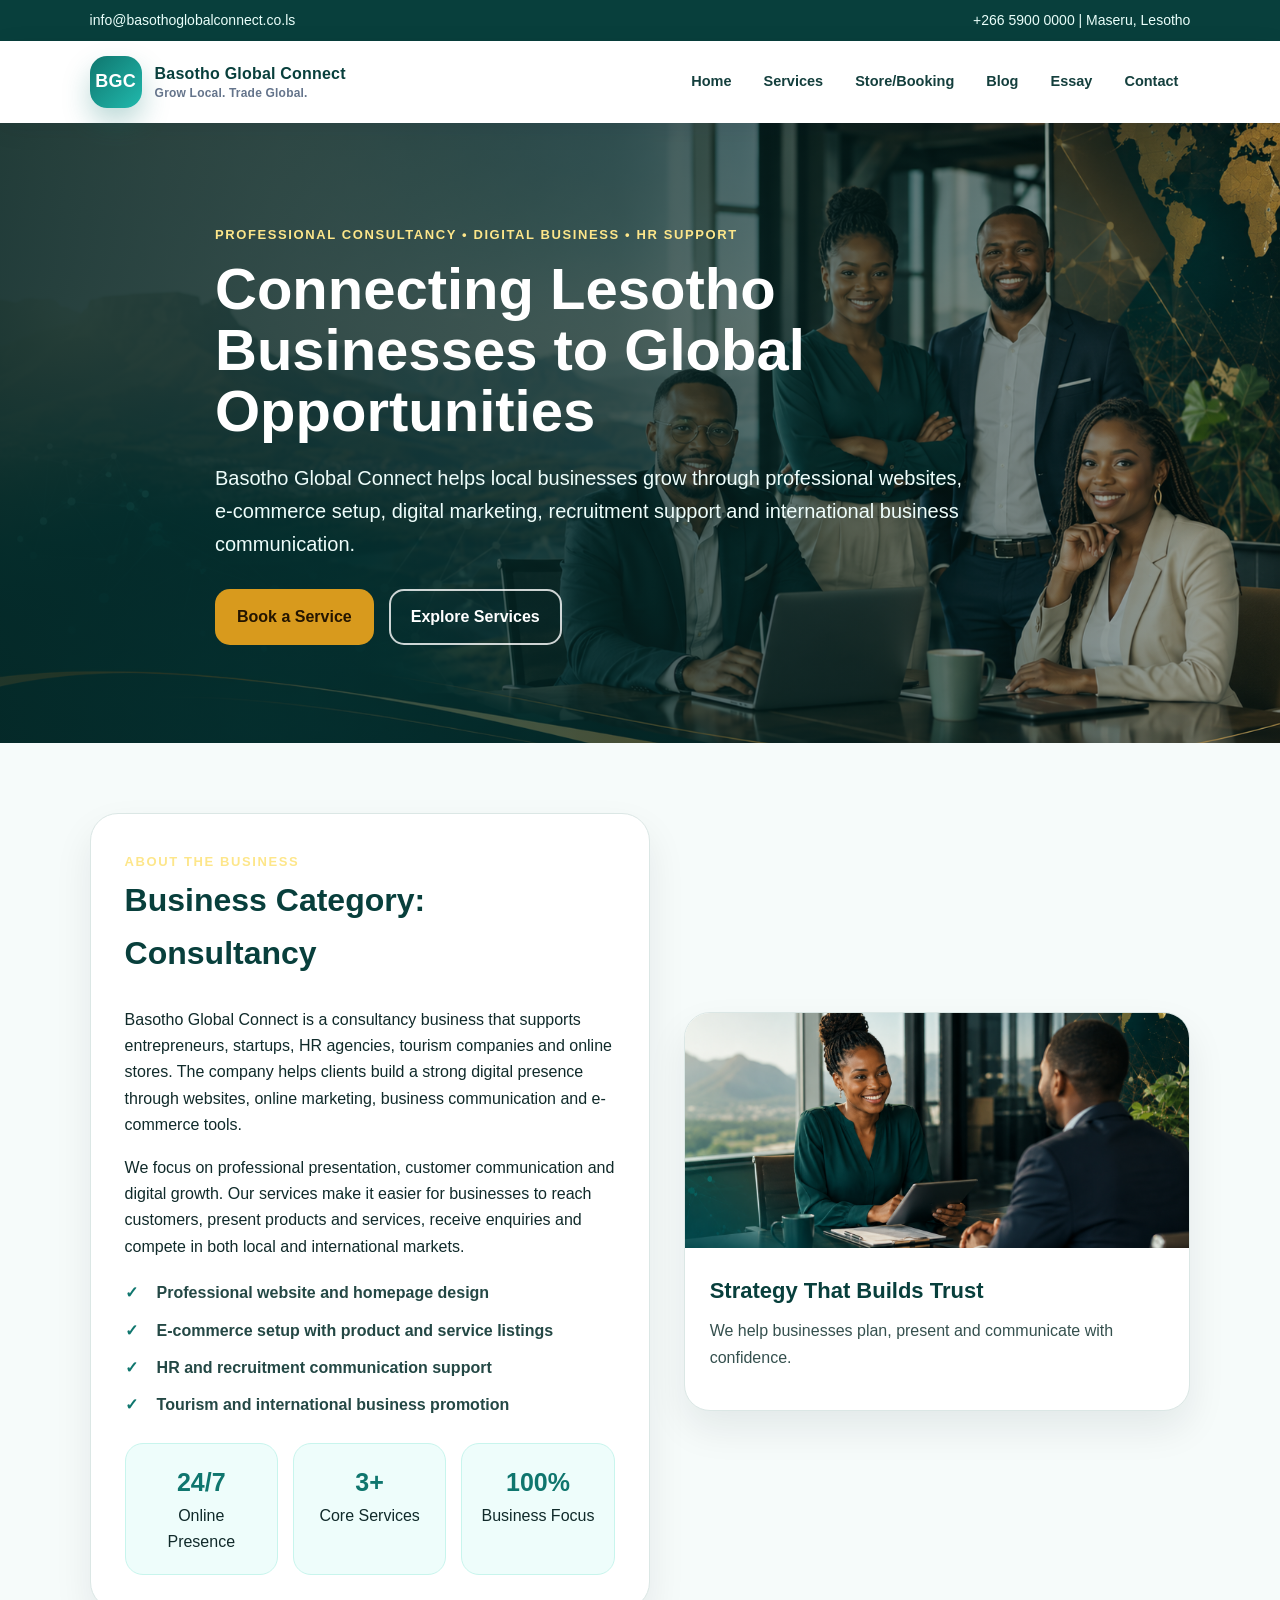
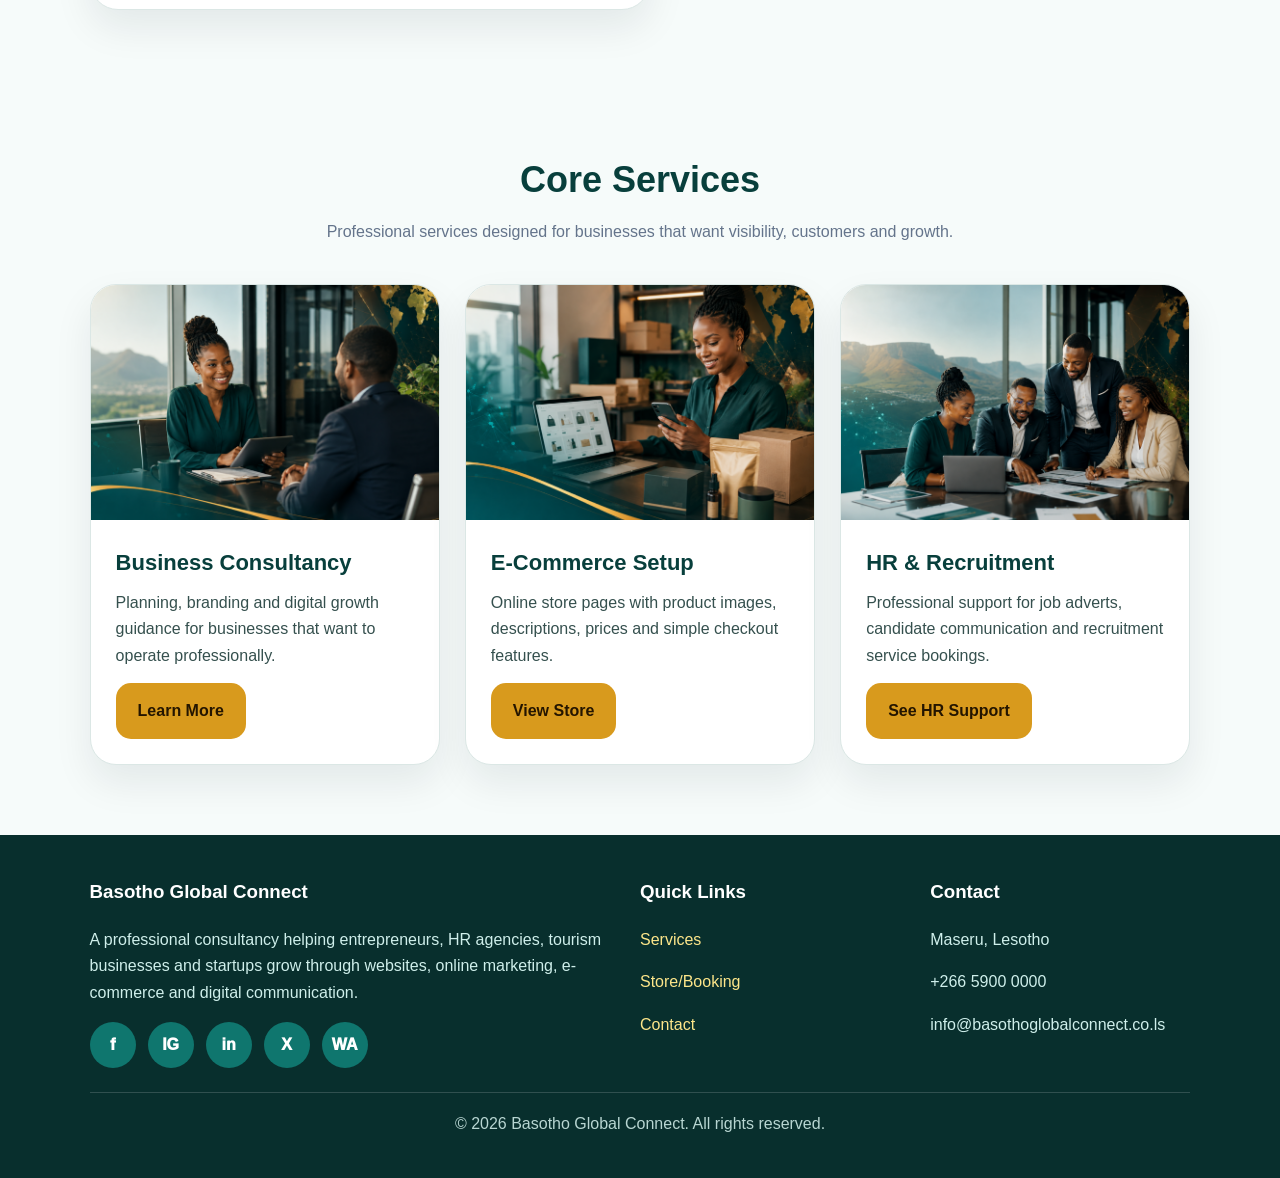
<file: index.html>
<!DOCTYPE html><html lang="en"><head><meta charset="UTF-8"><meta name="viewport" content="width=device-width, initial-scale=1.0"><title>Basotho Global Connect</title><link rel="stylesheet" href="css/style.css"></head><body><div class="topbar"><span>info@basothoglobalconnect.co.ls</span><span>+266 5900 0000 | Maseru, Lesotho</span></div><header class="header"><div class="nav"><a href="index.html" class="brand"><span class="brand-mark">BGC</span><span>Basotho Global Connect<small>Grow Local. Trade Global.</small></span></a><nav><ul class="menu"><li><a href="index.html">Home</a></li><li><a href="services.html">Services</a></li><li><a href="store.html">Store/Booking</a></li><li><a href="blog.html">Blog</a></li><li><a href="essay.html">Essay</a></li><li><a href="contact.html">Contact</a></li></ul></nav></div></header><section class="hero"><div class="hero-inner"><span class="eyebrow">Professional Consultancy • Digital Business • HR Support</span><h1>Connecting Lesotho Businesses to Global Opportunities</h1><p>Basotho Global Connect helps local businesses grow through professional websites, e-commerce setup, digital marketing, recruitment support and international business communication.</p><div class="actions"><a class="btn btn-primary" href="store.html">Book a Service</a><a class="btn btn-outline" href="services.html">Explore Services</a></div></div></section><section class="section"><div class="grid-2"><div class="panel"><span class="eyebrow">About the Business</span><h2>Business Category: Consultancy</h2><p>Basotho Global Connect is a consultancy business that supports entrepreneurs, startups, HR agencies, tourism companies and online stores. The company helps clients build a strong digital presence through websites, online marketing, business communication and e-commerce tools.</p><p>We focus on professional presentation, customer communication and digital growth. Our services make it easier for businesses to reach customers, present products and services, receive enquiries and compete in both local and international markets.</p><ul class="tick-list"><li>Professional website and homepage design</li><li>E-commerce setup with product and service listings</li><li>HR and recruitment communication support</li><li>Tourism and international business promotion</li></ul><div class="stats"><div class="stat"><strong>24/7</strong><span>Online Presence</span></div><div class="stat"><strong>3+</strong><span>Core Services</span></div><div class="stat"><strong>100%</strong><span>Business Focus</span></div></div></div><div class="card"><img class="card-img" src="images/services-consultancy.png" alt="Professional business consultancy meeting"><div class="card-body"><h3>Strategy That Builds Trust</h3><p>We help businesses plan, present and communicate with confidence.</p></div></div></div></section><section class="section"><div class="section-head"><h2>Core Services</h2><p>Professional services designed for businesses that want visibility, customers and growth.</p></div><div class="grid-3"><div class="card"><img class="card-img" src="images/services-consultancy.png" alt="Business consultancy service"><div class="card-body"><h3>Business Consultancy</h3><p>Planning, branding and digital growth guidance for businesses that want to operate professionally.</p><a class="btn btn-primary" href="services.html">Learn More</a></div></div><div class="card"><img class="card-img" src="images/ecommerce-store.png" alt="E-commerce and online store setup"><div class="card-body"><h3>E-Commerce Setup</h3><p>Online store pages with product images, descriptions, prices and simple checkout features.</p><a class="btn btn-primary" href="store.html">View Store</a></div></div><div class="card"><img class="card-img" src="images/hr-recruitment.png" alt="HR recruitment support meeting"><div class="card-body"><h3>HR & Recruitment</h3><p>Professional support for job adverts, candidate communication and recruitment service bookings.</p><a class="btn btn-primary" href="services.html">See HR Support</a></div></div></div></section><footer><div class="footer-grid"><div><h3>Basotho Global Connect</h3><p>A professional consultancy helping entrepreneurs, HR agencies, tourism businesses and startups grow through websites, online marketing, e-commerce and digital communication.</p><div class="socials"><a href="https://www.facebook.com/" target="_blank" title="Facebook">f</a><a href="https://www.instagram.com/" target="_blank" title="Instagram">IG</a><a href="https://www.linkedin.com/" target="_blank" title="LinkedIn">in</a><a href="https://twitter.com/" target="_blank" title="X/Twitter">X</a><a href="https://wa.me/26659000000" target="_blank" title="WhatsApp">WA</a></div></div><div><h3>Quick Links</h3><p><a href="services.html">Services</a></p><p><a href="store.html">Store/Booking</a></p><p><a href="contact.html">Contact</a></p></div><div><h3>Contact</h3><p>Maseru, Lesotho</p><p>+266 5900 0000</p><p>info@basothoglobalconnect.co.ls</p></div></div><p class="copyright">© 2026 Basotho Global Connect. All rights reserved.</p></footer><script src="js/script.js"></script></body></html>
</file>
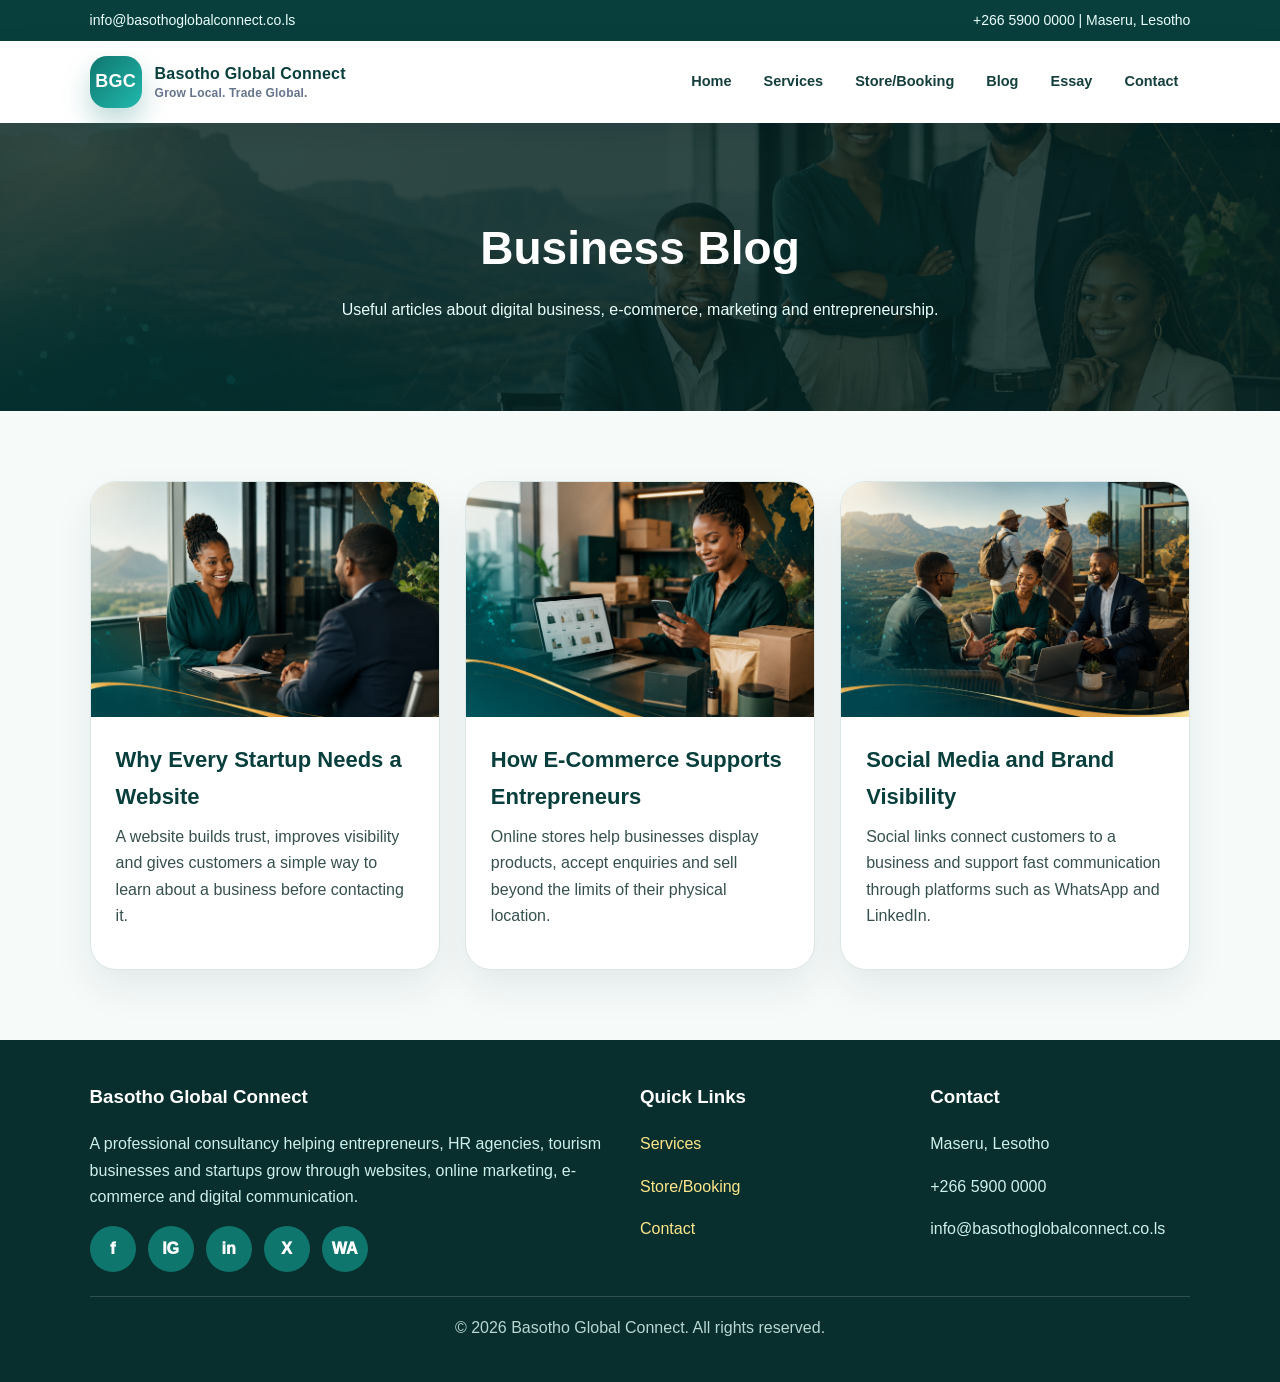
<file: blog.html>
<!DOCTYPE html><html lang="en"><head><meta charset="UTF-8"><meta name="viewport" content="width=device-width, initial-scale=1.0"><title>Basotho Global Connect</title><link rel="stylesheet" href="css/style.css"></head><body><div class="topbar"><span>info@basothoglobalconnect.co.ls</span><span>+266 5900 0000 | Maseru, Lesotho</span></div><header class="header"><div class="nav"><a href="index.html" class="brand"><span class="brand-mark">BGC</span><span>Basotho Global Connect<small>Grow Local. Trade Global.</small></span></a><nav><ul class="menu"><li><a href="index.html">Home</a></li><li><a href="services.html">Services</a></li><li><a href="store.html">Store/Booking</a></li><li><a href="blog.html">Blog</a></li><li><a href="essay.html">Essay</a></li><li><a href="contact.html">Contact</a></li></ul></nav></div></header><section class="page-hero"><h1>Business Blog</h1><p>Useful articles about digital business, e-commerce, marketing and entrepreneurship.</p></section><section class="section"><div class="grid-3"><div class="card"><img class="card-img" src="images/services-consultancy.png" alt="Business planning article"><div class="card-body"><h3>Why Every Startup Needs a Website</h3><p>A website builds trust, improves visibility and gives customers a simple way to learn about a business before contacting it.</p></div></div><div class="card"><img class="card-img" src="images/ecommerce-store.png" alt="E-commerce article"><div class="card-body"><h3>How E-Commerce Supports Entrepreneurs</h3><p>Online stores help businesses display products, accept enquiries and sell beyond the limits of their physical location.</p></div></div><div class="card"><img class="card-img" src="images/tourism-business.png" alt="Social media and business article"><div class="card-body"><h3>Social Media and Brand Visibility</h3><p>Social links connect customers to a business and support fast communication through platforms such as WhatsApp and LinkedIn.</p></div></div></div></section><footer><div class="footer-grid"><div><h3>Basotho Global Connect</h3><p>A professional consultancy helping entrepreneurs, HR agencies, tourism businesses and startups grow through websites, online marketing, e-commerce and digital communication.</p><div class="socials"><a href="https://www.facebook.com/" target="_blank" title="Facebook">f</a><a href="https://www.instagram.com/" target="_blank" title="Instagram">IG</a><a href="https://www.linkedin.com/" target="_blank" title="LinkedIn">in</a><a href="https://twitter.com/" target="_blank" title="X/Twitter">X</a><a href="https://wa.me/26659000000" target="_blank" title="WhatsApp">WA</a></div></div><div><h3>Quick Links</h3><p><a href="services.html">Services</a></p><p><a href="store.html">Store/Booking</a></p><p><a href="contact.html">Contact</a></p></div><div><h3>Contact</h3><p>Maseru, Lesotho</p><p>+266 5900 0000</p><p>info@basothoglobalconnect.co.ls</p></div></div><p class="copyright">© 2026 Basotho Global Connect. All rights reserved.</p></footer><script src="js/script.js"></script></body></html>
</file>
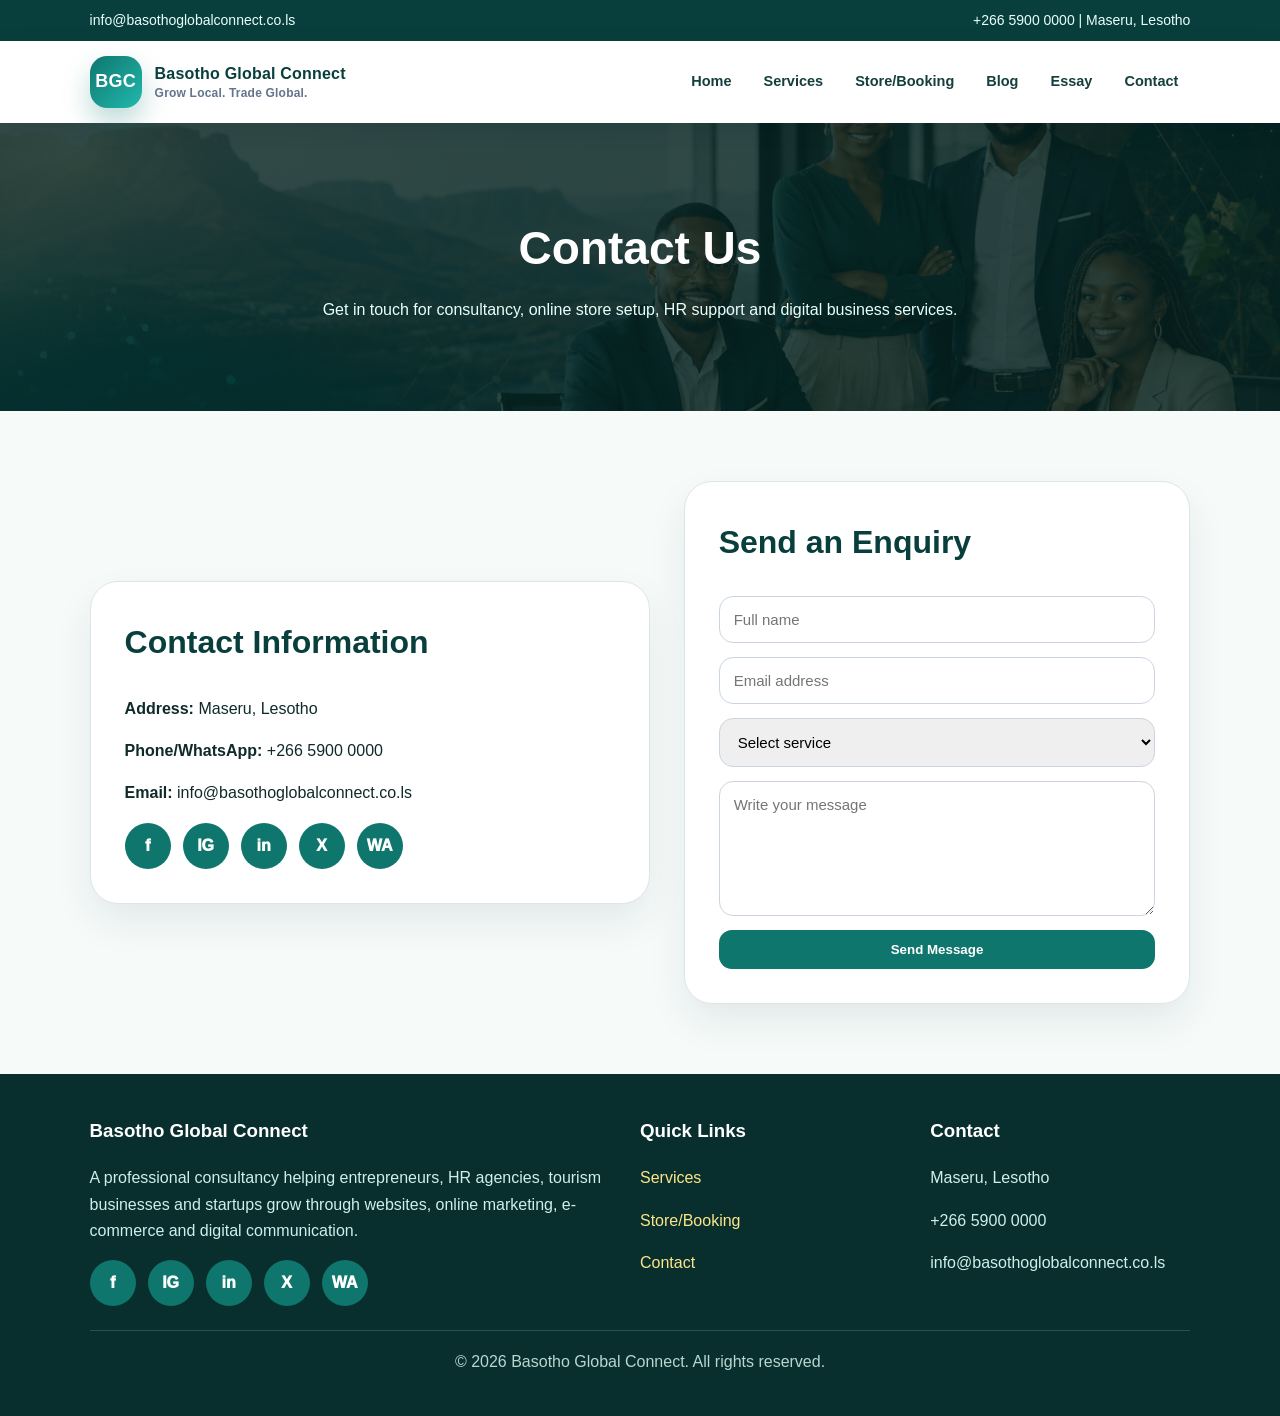
<file: contact.html>
<!DOCTYPE html><html lang="en"><head><meta charset="UTF-8"><meta name="viewport" content="width=device-width, initial-scale=1.0"><title>Basotho Global Connect</title><link rel="stylesheet" href="css/style.css"></head><body><div class="topbar"><span>info@basothoglobalconnect.co.ls</span><span>+266 5900 0000 | Maseru, Lesotho</span></div><header class="header"><div class="nav"><a href="index.html" class="brand"><span class="brand-mark">BGC</span><span>Basotho Global Connect<small>Grow Local. Trade Global.</small></span></a><nav><ul class="menu"><li><a href="index.html">Home</a></li><li><a href="services.html">Services</a></li><li><a href="store.html">Store/Booking</a></li><li><a href="blog.html">Blog</a></li><li><a href="essay.html">Essay</a></li><li><a href="contact.html">Contact</a></li></ul></nav></div></header><section class="page-hero"><h1>Contact Us</h1><p>Get in touch for consultancy, online store setup, HR support and digital business services.</p></section><section class="section"><div class="grid-2"><div class="panel"><h2>Contact Information</h2><p><strong>Address:</strong> Maseru, Lesotho</p><p><strong>Phone/WhatsApp:</strong> +266 5900 0000</p><p><strong>Email:</strong> info@basothoglobalconnect.co.ls</p><div class="socials"><a href="https://www.facebook.com/" target="_blank" title="Facebook">f</a><a href="https://www.instagram.com/" target="_blank" title="Instagram">IG</a><a href="https://www.linkedin.com/" target="_blank" title="LinkedIn">in</a><a href="https://twitter.com/" target="_blank" title="X/Twitter">X</a><a href="https://wa.me/26659000000" target="_blank" title="WhatsApp">WA</a></div></div><div class="panel"><h2>Send an Enquiry</h2><form class="form" onsubmit="event.preventDefault(); alert('Thank you. Your enquiry has been received.'); this.reset();"><input type="text" placeholder="Full name" required><input type="email" placeholder="Email address" required><select required><option value="">Select service</option><option>Business Consultancy</option><option>Website Design</option><option>Online Store Setup</option><option>HR Recruitment Support</option><option>Tourism Promotion</option></select><textarea placeholder="Write your message" required></textarea><button type="submit">Send Message</button></form></div></div></section><footer><div class="footer-grid"><div><h3>Basotho Global Connect</h3><p>A professional consultancy helping entrepreneurs, HR agencies, tourism businesses and startups grow through websites, online marketing, e-commerce and digital communication.</p><div class="socials"><a href="https://www.facebook.com/" target="_blank" title="Facebook">f</a><a href="https://www.instagram.com/" target="_blank" title="Instagram">IG</a><a href="https://www.linkedin.com/" target="_blank" title="LinkedIn">in</a><a href="https://twitter.com/" target="_blank" title="X/Twitter">X</a><a href="https://wa.me/26659000000" target="_blank" title="WhatsApp">WA</a></div></div><div><h3>Quick Links</h3><p><a href="services.html">Services</a></p><p><a href="store.html">Store/Booking</a></p><p><a href="contact.html">Contact</a></p></div><div><h3>Contact</h3><p>Maseru, Lesotho</p><p>+266 5900 0000</p><p>info@basothoglobalconnect.co.ls</p></div></div><p class="copyright">© 2026 Basotho Global Connect. All rights reserved.</p></footer><script src="js/script.js"></script></body></html>
</file>
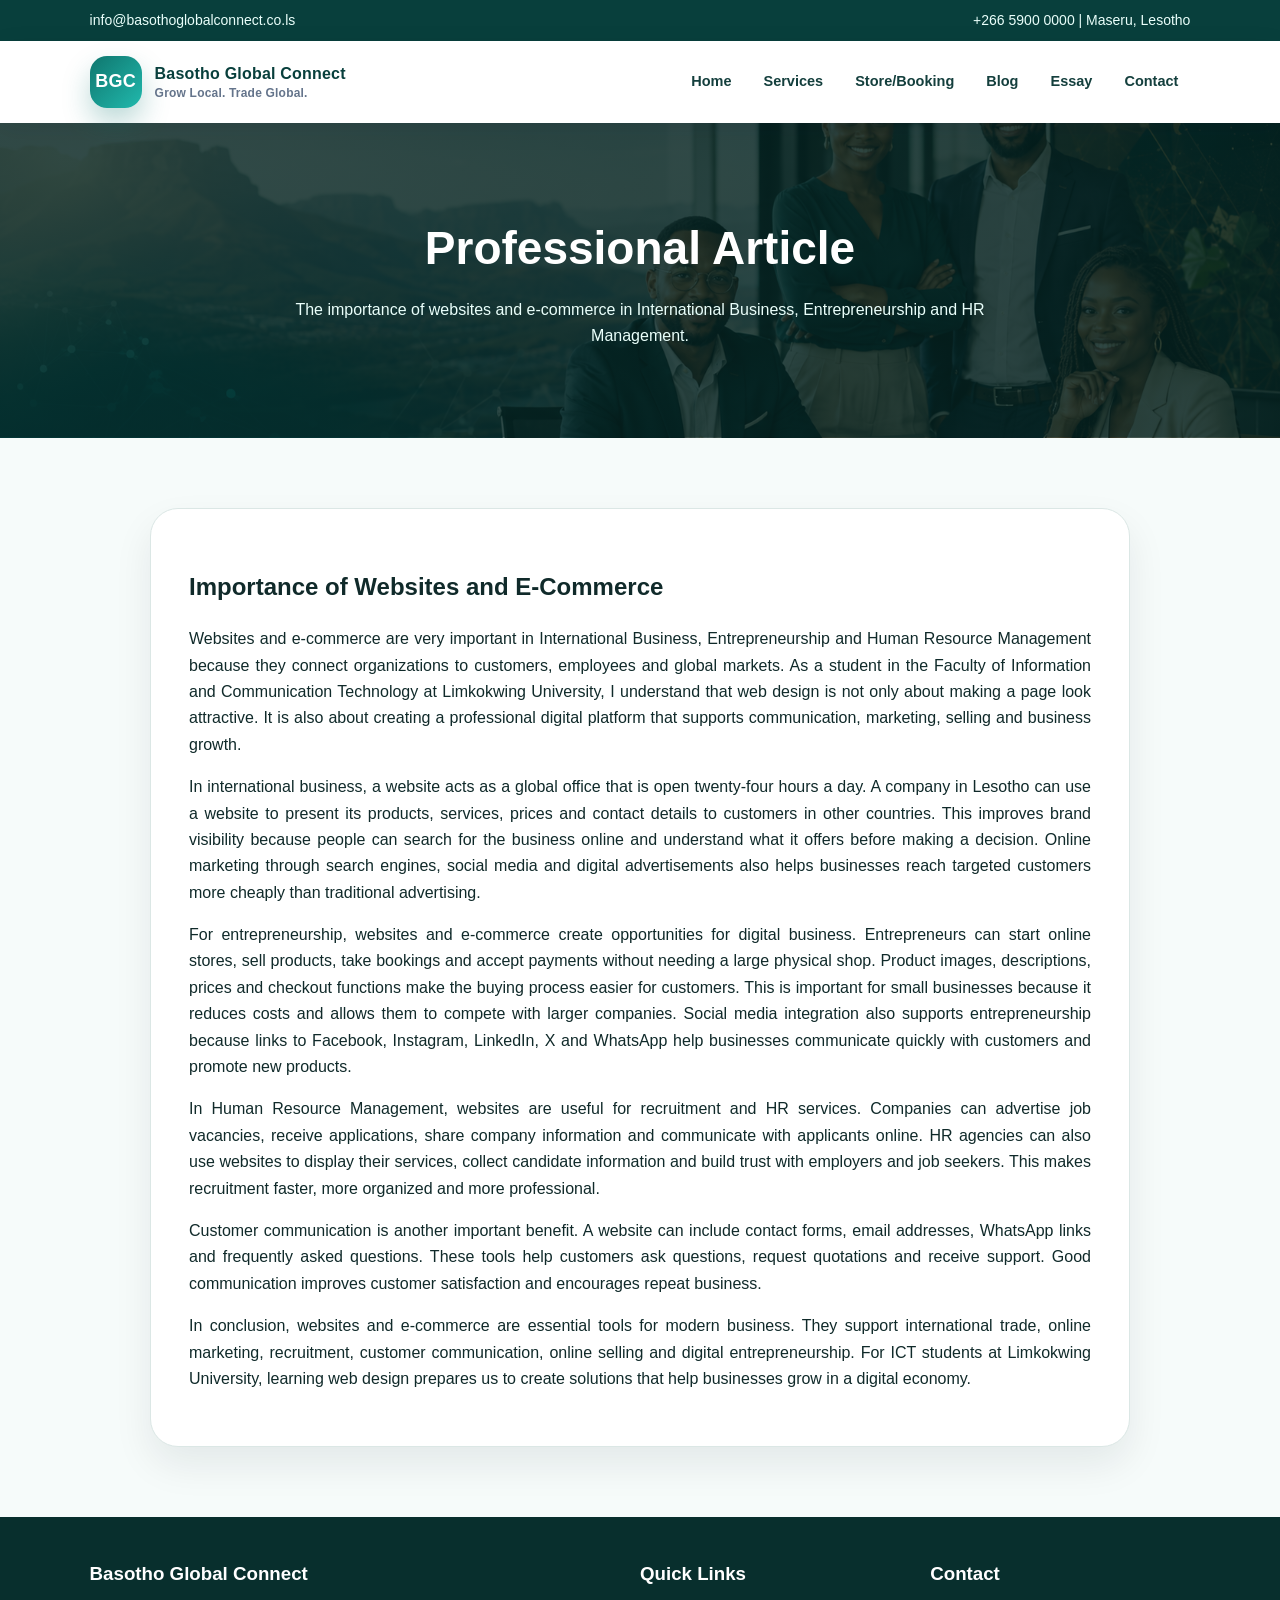
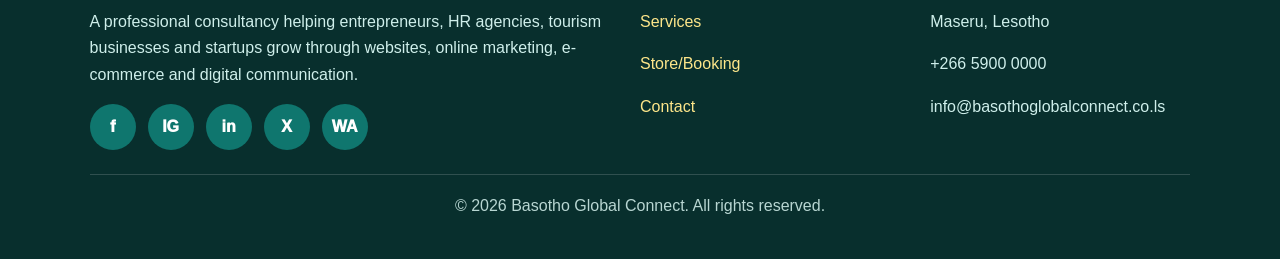
<file: essay.html>
<!DOCTYPE html><html lang="en"><head><meta charset="UTF-8"><meta name="viewport" content="width=device-width, initial-scale=1.0"><title>Basotho Global Connect</title><link rel="stylesheet" href="css/style.css"></head><body><div class="topbar"><span>info@basothoglobalconnect.co.ls</span><span>+266 5900 0000 | Maseru, Lesotho</span></div><header class="header"><div class="nav"><a href="index.html" class="brand"><span class="brand-mark">BGC</span><span>Basotho Global Connect<small>Grow Local. Trade Global.</small></span></a><nav><ul class="menu"><li><a href="index.html">Home</a></li><li><a href="services.html">Services</a></li><li><a href="store.html">Store/Booking</a></li><li><a href="blog.html">Blog</a></li><li><a href="essay.html">Essay</a></li><li><a href="contact.html">Contact</a></li></ul></nav></div></header><section class="page-hero"><h1>Professional Article</h1><p>The importance of websites and e-commerce in International Business, Entrepreneurship and HR Management.</p></section><section class="section"><article class="article"><h2>Importance of Websites and E-Commerce</h2><p>Websites and e-commerce are very important in International Business, Entrepreneurship and Human Resource Management because they connect organizations to customers, employees and global markets. As a student in the Faculty of Information and Communication Technology at Limkokwing University, I understand that web design is not only about making a page look attractive. It is also about creating a professional digital platform that supports communication, marketing, selling and business growth.</p><p>In international business, a website acts as a global office that is open twenty-four hours a day. A company in Lesotho can use a website to present its products, services, prices and contact details to customers in other countries. This improves brand visibility because people can search for the business online and understand what it offers before making a decision. Online marketing through search engines, social media and digital advertisements also helps businesses reach targeted customers more cheaply than traditional advertising.</p><p>For entrepreneurship, websites and e-commerce create opportunities for digital business. Entrepreneurs can start online stores, sell products, take bookings and accept payments without needing a large physical shop. Product images, descriptions, prices and checkout functions make the buying process easier for customers. This is important for small businesses because it reduces costs and allows them to compete with larger companies. Social media integration also supports entrepreneurship because links to Facebook, Instagram, LinkedIn, X and WhatsApp help businesses communicate quickly with customers and promote new products.</p><p>In Human Resource Management, websites are useful for recruitment and HR services. Companies can advertise job vacancies, receive applications, share company information and communicate with applicants online. HR agencies can also use websites to display their services, collect candidate information and build trust with employers and job seekers. This makes recruitment faster, more organized and more professional.</p><p>Customer communication is another important benefit. A website can include contact forms, email addresses, WhatsApp links and frequently asked questions. These tools help customers ask questions, request quotations and receive support. Good communication improves customer satisfaction and encourages repeat business.</p><p>In conclusion, websites and e-commerce are essential tools for modern business. They support international trade, online marketing, recruitment, customer communication, online selling and digital entrepreneurship. For ICT students at Limkokwing University, learning web design prepares us to create solutions that help businesses grow in a digital economy.</p></article></section><footer><div class="footer-grid"><div><h3>Basotho Global Connect</h3><p>A professional consultancy helping entrepreneurs, HR agencies, tourism businesses and startups grow through websites, online marketing, e-commerce and digital communication.</p><div class="socials"><a href="https://www.facebook.com/" target="_blank" title="Facebook">f</a><a href="https://www.instagram.com/" target="_blank" title="Instagram">IG</a><a href="https://www.linkedin.com/" target="_blank" title="LinkedIn">in</a><a href="https://twitter.com/" target="_blank" title="X/Twitter">X</a><a href="https://wa.me/26659000000" target="_blank" title="WhatsApp">WA</a></div></div><div><h3>Quick Links</h3><p><a href="services.html">Services</a></p><p><a href="store.html">Store/Booking</a></p><p><a href="contact.html">Contact</a></p></div><div><h3>Contact</h3><p>Maseru, Lesotho</p><p>+266 5900 0000</p><p>info@basothoglobalconnect.co.ls</p></div></div><p class="copyright">© 2026 Basotho Global Connect. All rights reserved.</p></footer><script src="js/script.js"></script></body></html>
</file>
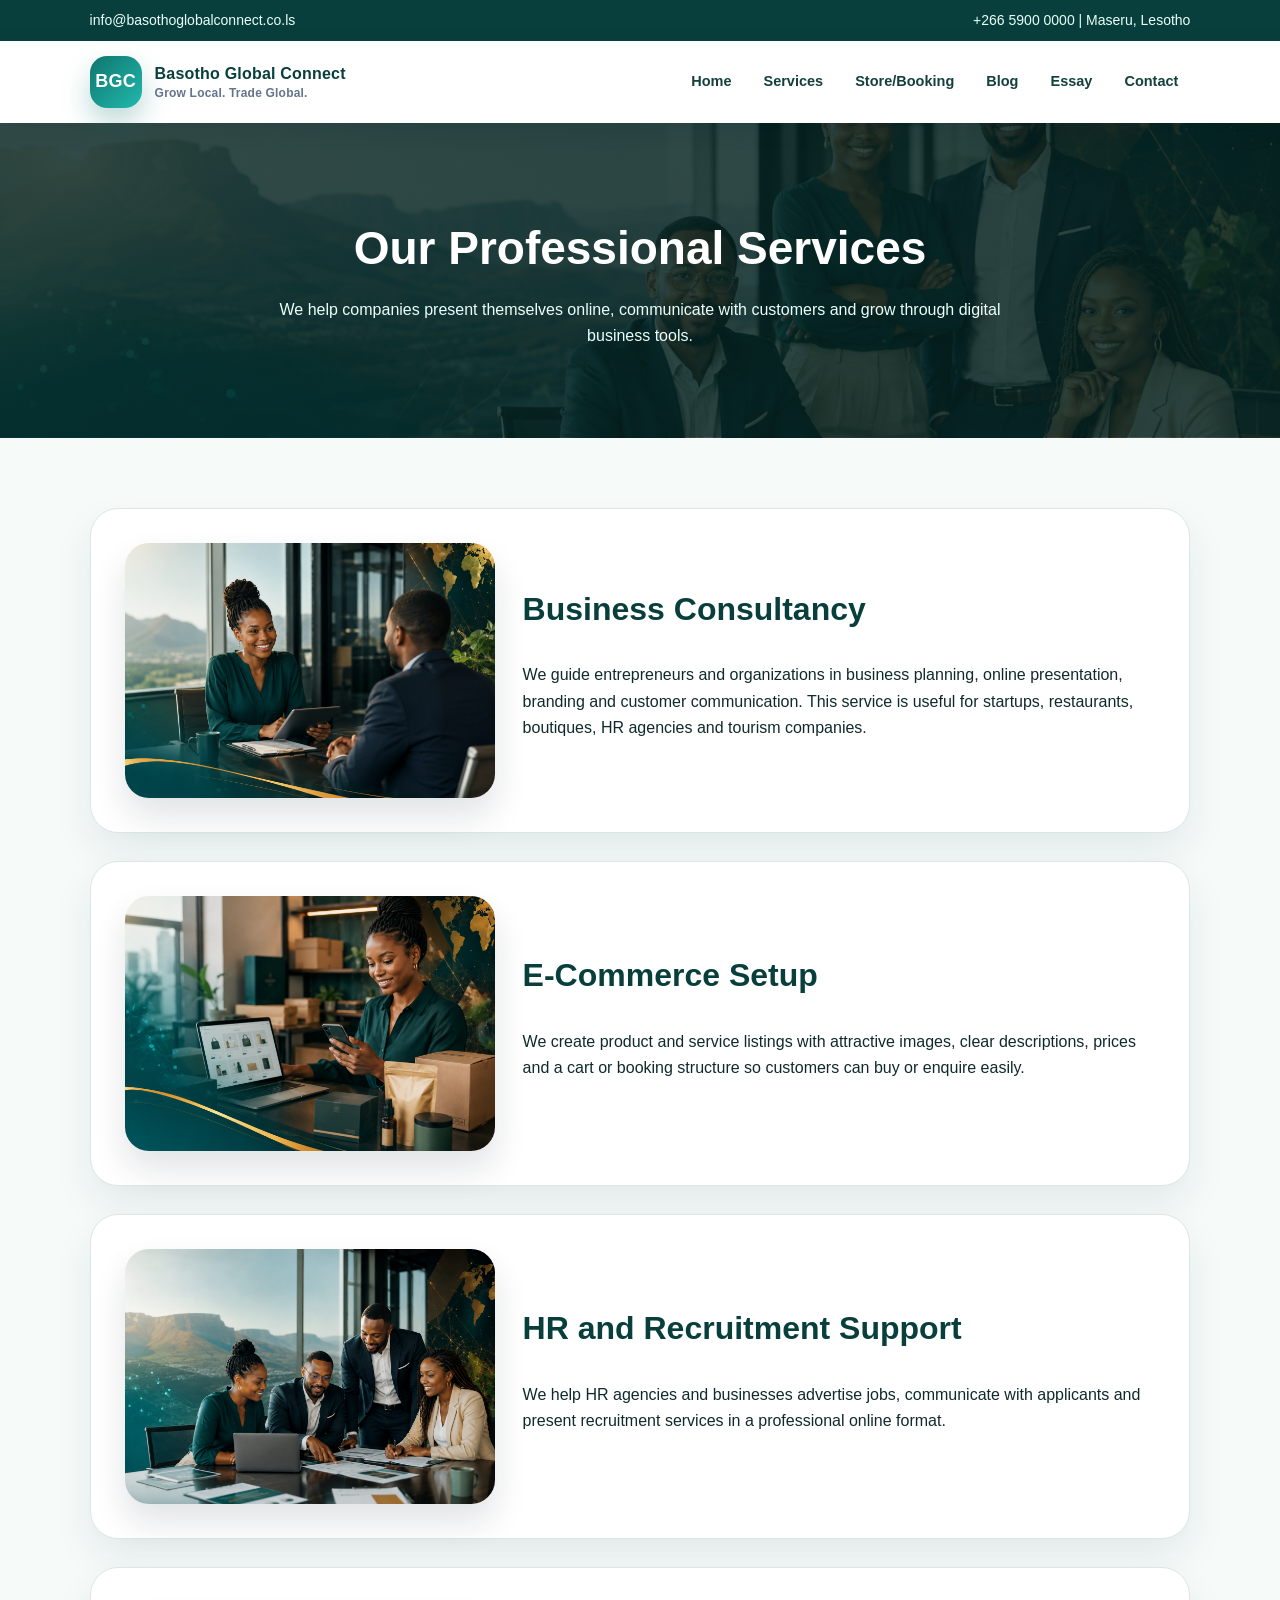
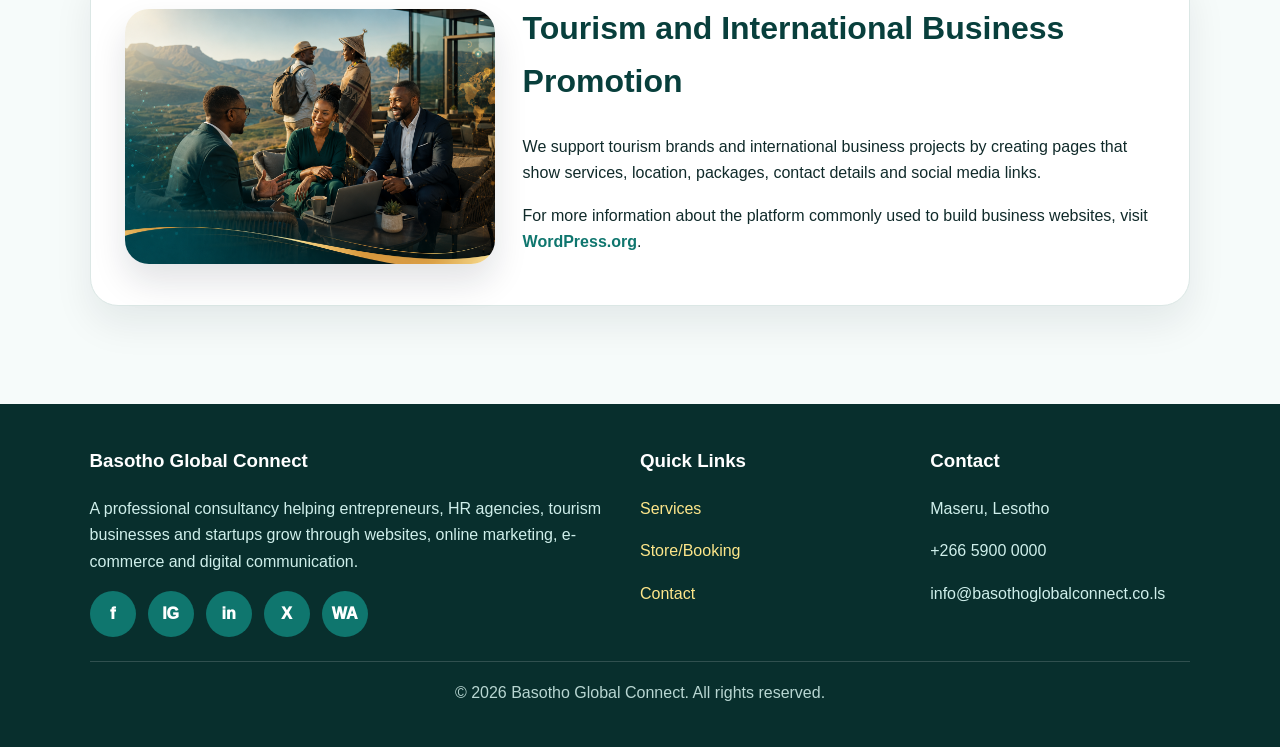
<file: services.html>
<!DOCTYPE html><html lang="en"><head><meta charset="UTF-8"><meta name="viewport" content="width=device-width, initial-scale=1.0"><title>Basotho Global Connect</title><link rel="stylesheet" href="css/style.css"></head><body><div class="topbar"><span>info@basothoglobalconnect.co.ls</span><span>+266 5900 0000 | Maseru, Lesotho</span></div><header class="header"><div class="nav"><a href="index.html" class="brand"><span class="brand-mark">BGC</span><span>Basotho Global Connect<small>Grow Local. Trade Global.</small></span></a><nav><ul class="menu"><li><a href="index.html">Home</a></li><li><a href="services.html">Services</a></li><li><a href="store.html">Store/Booking</a></li><li><a href="blog.html">Blog</a></li><li><a href="essay.html">Essay</a></li><li><a href="contact.html">Contact</a></li></ul></nav></div></header><section class="page-hero"><h1>Our Professional Services</h1><p>We help companies present themselves online, communicate with customers and grow through digital business tools.</p></section><section class="section"><div class="service-row panel"><img src="images/services-consultancy.png" alt="Business consultancy planning session"><div><h2>Business Consultancy</h2><p>We guide entrepreneurs and organizations in business planning, online presentation, branding and customer communication. This service is useful for startups, restaurants, boutiques, HR agencies and tourism companies.</p></div></div><div class="service-row panel"><img src="images/ecommerce-store.png" alt="E-commerce online store workspace"><div><h2>E-Commerce Setup</h2><p>We create product and service listings with attractive images, clear descriptions, prices and a cart or booking structure so customers can buy or enquire easily.</p></div></div><div class="service-row panel"><img src="images/hr-recruitment.png" alt="HR recruitment interview service"><div><h2>HR and Recruitment Support</h2><p>We help HR agencies and businesses advertise jobs, communicate with applicants and present recruitment services in a professional online format.</p></div></div><div class="service-row panel"><img src="images/tourism-business.png" alt="Tourism and international business networking"><div><h2>Tourism and International Business Promotion</h2><p>We support tourism brands and international business projects by creating pages that show services, location, packages, contact details and social media links.</p><p>For more information about the platform commonly used to build business websites, visit <a style="color:#0f766e;font-weight:900" href="https://wordpress.org/" target="_blank">WordPress.org</a>.</p></div></div></section><footer><div class="footer-grid"><div><h3>Basotho Global Connect</h3><p>A professional consultancy helping entrepreneurs, HR agencies, tourism businesses and startups grow through websites, online marketing, e-commerce and digital communication.</p><div class="socials"><a href="https://www.facebook.com/" target="_blank" title="Facebook">f</a><a href="https://www.instagram.com/" target="_blank" title="Instagram">IG</a><a href="https://www.linkedin.com/" target="_blank" title="LinkedIn">in</a><a href="https://twitter.com/" target="_blank" title="X/Twitter">X</a><a href="https://wa.me/26659000000" target="_blank" title="WhatsApp">WA</a></div></div><div><h3>Quick Links</h3><p><a href="services.html">Services</a></p><p><a href="store.html">Store/Booking</a></p><p><a href="contact.html">Contact</a></p></div><div><h3>Contact</h3><p>Maseru, Lesotho</p><p>+266 5900 0000</p><p>info@basothoglobalconnect.co.ls</p></div></div><p class="copyright">© 2026 Basotho Global Connect. All rights reserved.</p></footer><script src="js/script.js"></script></body></html>
</file>
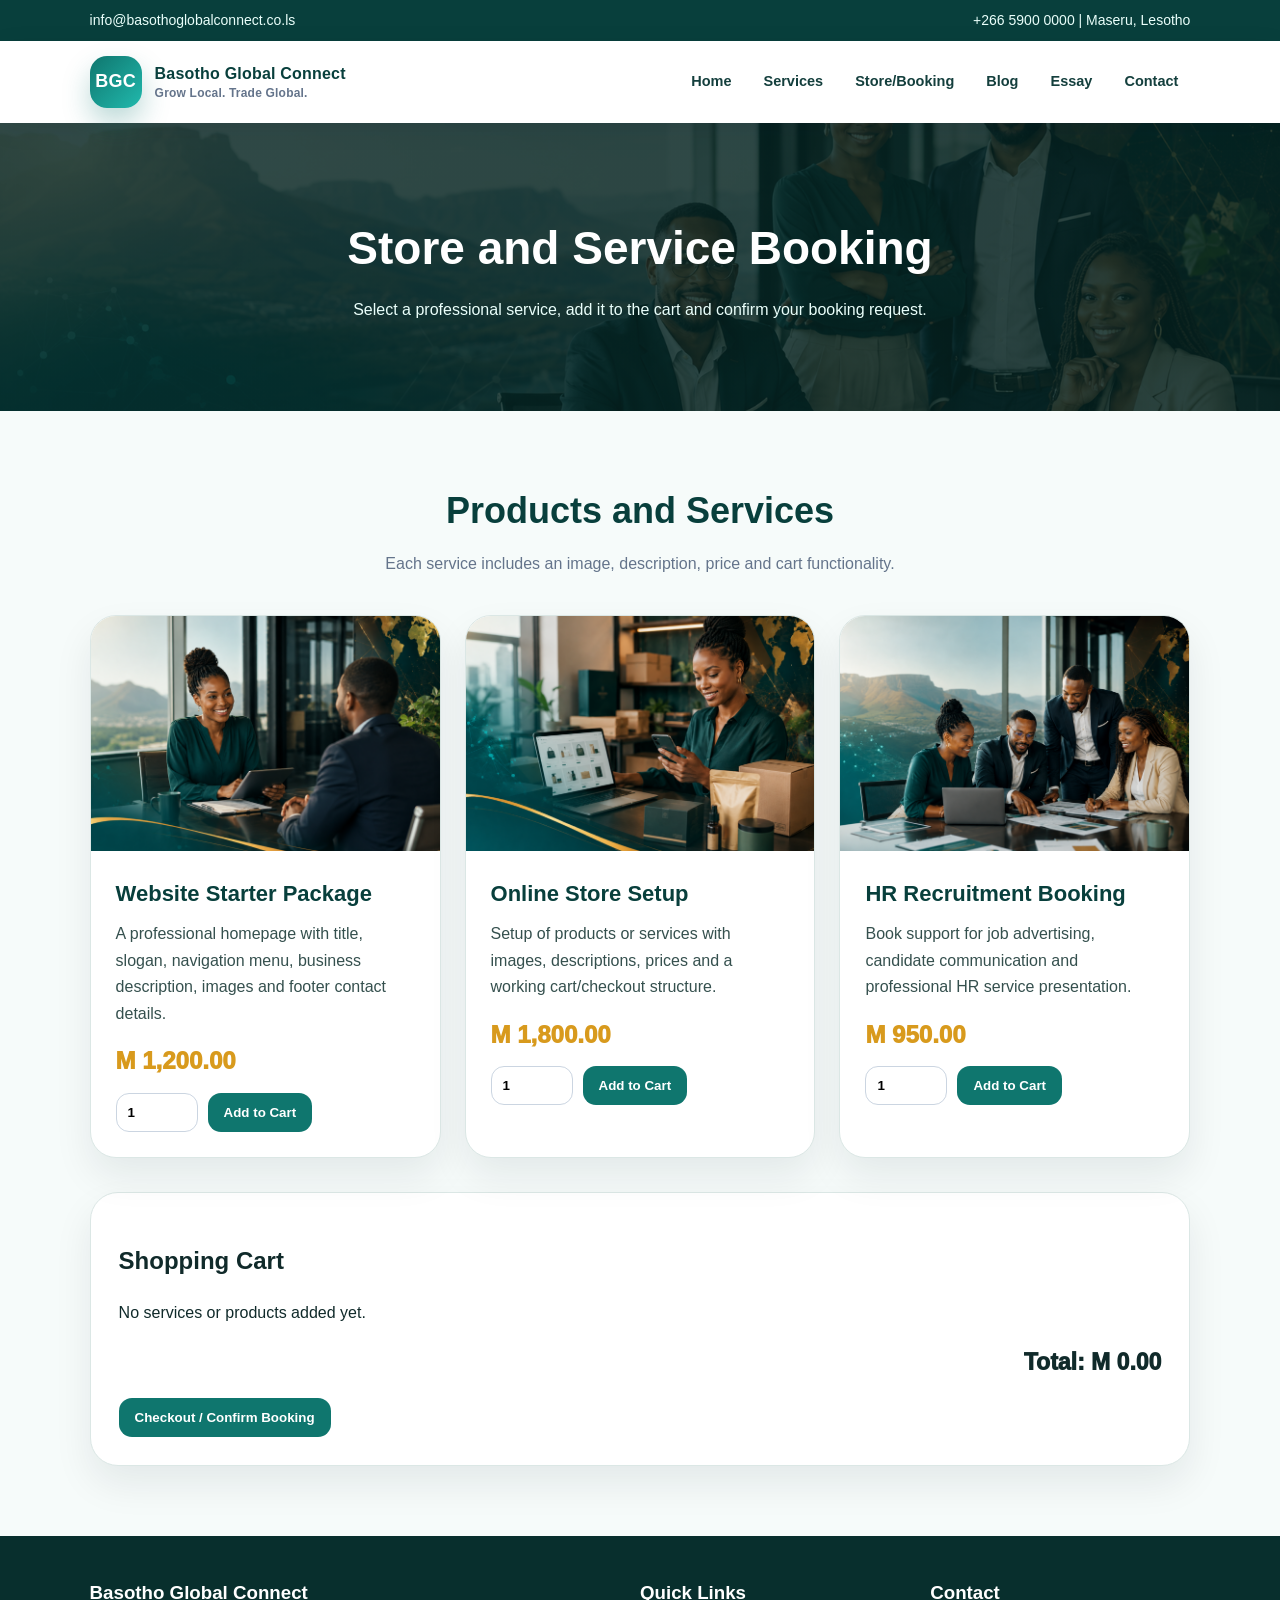
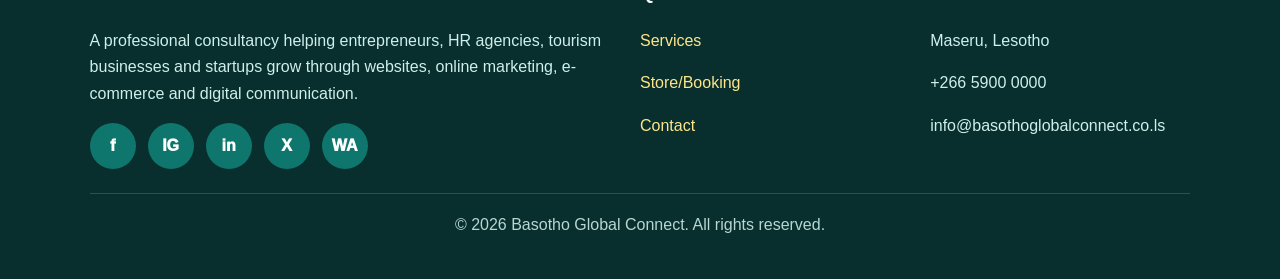
<file: store.html>
<!DOCTYPE html><html lang="en"><head><meta charset="UTF-8"><meta name="viewport" content="width=device-width, initial-scale=1.0"><title>Basotho Global Connect</title><link rel="stylesheet" href="css/style.css"></head><body><div class="topbar"><span>info@basothoglobalconnect.co.ls</span><span>+266 5900 0000 | Maseru, Lesotho</span></div><header class="header"><div class="nav"><a href="index.html" class="brand"><span class="brand-mark">BGC</span><span>Basotho Global Connect<small>Grow Local. Trade Global.</small></span></a><nav><ul class="menu"><li><a href="index.html">Home</a></li><li><a href="services.html">Services</a></li><li><a href="store.html">Store/Booking</a></li><li><a href="blog.html">Blog</a></li><li><a href="essay.html">Essay</a></li><li><a href="contact.html">Contact</a></li></ul></nav></div></header><section class="page-hero"><h1>Store and Service Booking</h1><p>Select a professional service, add it to the cart and confirm your booking request.</p></section><section class="section"><div class="section-head"><h2>Products and Services</h2><p>Each service includes an image, description, price and cart functionality.</p></div><div class="products"><div class="card"><img class="card-img" src="images/services-consultancy.png" alt="Website starter package"><div class="card-body"><h3>Website Starter Package</h3><p>A professional homepage with title, slogan, navigation menu, business description, images and footer contact details.</p><div class="price">M 1,200.00</div><div class="product-actions"><input id="qty1" type="number" min="1" value="1"><button onclick="addToCart('Website Starter Package',1200,'qty1')">Add to Cart</button></div></div></div><div class="card"><img class="card-img" src="images/ecommerce-store.png" alt="Online store setup service"><div class="card-body"><h3>Online Store Setup</h3><p>Setup of products or services with images, descriptions, prices and a working cart/checkout structure.</p><div class="price">M 1,800.00</div><div class="product-actions"><input id="qty2" type="number" min="1" value="1"><button onclick="addToCart('Online Store Setup',1800,'qty2')">Add to Cart</button></div></div></div><div class="card"><img class="card-img" src="images/hr-recruitment.png" alt="HR recruitment booking service"><div class="card-body"><h3>HR Recruitment Booking</h3><p>Book support for job advertising, candidate communication and professional HR service presentation.</p><div class="price">M 950.00</div><div class="product-actions"><input id="qty3" type="number" min="1" value="1"><button onclick="addToCart('HR Recruitment Booking',950,'qty3')">Add to Cart</button></div></div></div></div><div class="cart-box"><h2>Shopping Cart</h2><div id="cartItems"></div><div class="total">Total: <span id="cartTotal">M 0.00</span></div><button style="margin-top:16px" onclick="checkout()">Checkout / Confirm Booking</button></div></section><footer><div class="footer-grid"><div><h3>Basotho Global Connect</h3><p>A professional consultancy helping entrepreneurs, HR agencies, tourism businesses and startups grow through websites, online marketing, e-commerce and digital communication.</p><div class="socials"><a href="https://www.facebook.com/" target="_blank" title="Facebook">f</a><a href="https://www.instagram.com/" target="_blank" title="Instagram">IG</a><a href="https://www.linkedin.com/" target="_blank" title="LinkedIn">in</a><a href="https://twitter.com/" target="_blank" title="X/Twitter">X</a><a href="https://wa.me/26659000000" target="_blank" title="WhatsApp">WA</a></div></div><div><h3>Quick Links</h3><p><a href="services.html">Services</a></p><p><a href="store.html">Store/Booking</a></p><p><a href="contact.html">Contact</a></p></div><div><h3>Contact</h3><p>Maseru, Lesotho</p><p>+266 5900 0000</p><p>info@basothoglobalconnect.co.ls</p></div></div><p class="copyright">© 2026 Basotho Global Connect. All rights reserved.</p></footer><script src="js/script.js"></script></body></html>
</file>
<file: css/style.css>
:root{--primary:#0f766e;--primary-dark:#083f3c;--gold:#d89a1d;--gold-soft:#fff4d7;--ink:#102a2a;--muted:#64748b;--bg:#f6fbfa;--card:#fff;--border:#dbe7e5}*{box-sizing:border-box}html{scroll-behavior:smooth}body{margin:0;font-family:"Segoe UI",Arial,Helvetica,sans-serif;background:var(--bg);color:var(--ink);line-height:1.65}a{text-decoration:none;color:inherit}img{max-width:100%;display:block}.topbar{background:var(--primary-dark);color:#eafffb;padding:9px 7%;display:flex;justify-content:space-between;gap:18px;flex-wrap:wrap;font-size:14px}.header{background:rgba(255,255,255,.96);backdrop-filter:blur(10px);position:sticky;top:0;z-index:100;box-shadow:0 6px 24px rgba(15,23,42,.08)}.nav{width:86%;margin:auto;padding:15px 0;display:flex;align-items:center;justify-content:space-between;gap:22px}.brand{display:flex;align-items:center;gap:13px;font-weight:900;color:var(--primary-dark);letter-spacing:.2px}.brand-mark{width:52px;height:52px;border-radius:17px;display:grid;place-items:center;background:linear-gradient(135deg,var(--primary),#21b9ad);color:#fff;font-size:18px;box-shadow:0 14px 28px rgba(15,118,110,.28)}.brand small{display:block;color:var(--muted);font-weight:700;font-size:12px;margin-top:-3px}.menu{list-style:none;margin:0;padding:0;display:flex;align-items:center;gap:8px;flex-wrap:wrap}.menu a{display:block;padding:9px 12px;border-radius:999px;color:#143f3d;font-weight:800;font-size:14.5px}.menu a:hover,.menu a.active{background:#e7fffb;color:var(--primary)}.hero{min-height:620px;background:linear-gradient(90deg,rgba(5,35,33,.88) 0%,rgba(5,35,33,.72) 48%,rgba(5,35,33,.25) 100%),url("../images/hero-business.png");background-size:cover;background-position:center;color:white;display:flex;align-items:center}.hero-inner{width:86%;margin:auto;max-width:850px}.eyebrow{color:#fde68a;font-weight:900;text-transform:uppercase;letter-spacing:1.6px;font-size:13px}.hero h1{font-size:58px;line-height:1.05;margin:12px 0 18px;max-width:830px}.hero p{font-size:20px;color:#eefdfb;max-width:760px}.actions{display:flex;gap:15px;flex-wrap:wrap;margin-top:28px}.btn{display:inline-flex;align-items:center;justify-content:center;gap:9px;min-height:48px;padding:13px 20px;border-radius:15px;border:2px solid transparent;font-weight:900;cursor:pointer;transition:.2s}.btn-primary{background:var(--gold);color:#241500}.btn-primary:hover{transform:translateY(-2px);box-shadow:0 14px 26px rgba(216,154,29,.28)}.btn-outline{border-color:rgba(255,255,255,.8);color:#fff}.btn-outline:hover{background:white;color:var(--primary-dark)}.section{width:86%;margin:auto;padding:70px 0}.section-head{text-align:center;max-width:760px;margin:0 auto 38px}.section-head h2{margin:0;font-size:36px;color:var(--primary-dark)}.section-head p{color:var(--muted);margin:10px auto 0}.grid-3{display:grid;grid-template-columns:repeat(3,1fr);gap:25px}.grid-2{display:grid;grid-template-columns:1.05fr .95fr;gap:34px;align-items:center}.card{background:var(--card);border:1px solid var(--border);border-radius:26px;overflow:hidden;box-shadow:0 18px 38px rgba(15,23,42,.08)}.card-img{width:100%;height:235px;object-fit:cover}.card-body{padding:25px}.card h3{margin:0 0 9px;color:var(--primary-dark);font-size:22px}.card p{color:#35504e;margin:0 0 14px}.panel{background:#fff;border:1px solid var(--border);border-radius:28px;padding:34px;box-shadow:0 18px 38px rgba(15,23,42,.08)}.panel h2{margin-top:0;color:var(--primary-dark);font-size:32px}.tick-list{padding:0;margin:20px 0 0;list-style:none}.tick-list li{position:relative;padding-left:32px;margin:11px 0;color:#244845;font-weight:650}.tick-list li:before{content:"✓";position:absolute;left:0;top:0;color:var(--primary);font-weight:900}.stats{display:grid;grid-template-columns:repeat(3,1fr);gap:15px;margin-top:24px}.stat{background:#eefdfb;border:1px solid #c8f5ed;border-radius:18px;padding:18px;text-align:center}.stat strong{display:block;color:var(--primary);font-size:25px}.page-hero{background:linear-gradient(rgba(5,35,33,.82),rgba(5,35,33,.82)),url("../images/hero-business.png");background-size:cover;background-position:center;color:white;text-align:center;padding:88px 7%}.page-hero h1{margin:0 0 10px;font-size:46px}.page-hero p{margin:auto;max-width:760px;color:#eafffb}.service-row{display:grid;grid-template-columns:370px 1fr;gap:28px;align-items:center;margin-bottom:28px}.service-row img{width:100%;height:255px;object-fit:cover;border-radius:24px;box-shadow:0 18px 34px rgba(15,23,42,.12)}.products{display:grid;grid-template-columns:repeat(3,1fr);gap:24px}.price{color:var(--gold);font-size:24px;font-weight:950;margin:12px 0}.product-actions{display:flex;gap:10px;flex-wrap:wrap}.product-actions input{width:82px;border:1px solid #cbd5e1;border-radius:13px;padding:11px;font-weight:800}button{background:var(--primary);color:white;border:0;border-radius:13px;padding:12px 16px;font-weight:900;cursor:pointer}button:hover{background:#0b5f59}.cart-box{margin-top:34px;background:#fff;border:1px solid var(--border);border-radius:28px;padding:28px;box-shadow:0 18px 38px rgba(15,23,42,.08)}.cart-row{display:grid;grid-template-columns:1fr 100px 130px 90px;gap:12px;align-items:center;border-bottom:1px solid #e2e8f0;padding:13px 0}.total{text-align:right;font-size:23px;font-weight:950;margin-top:18px}.article{max-width:980px;margin:auto;background:white;border:1px solid var(--border);border-radius:28px;padding:38px;box-shadow:0 18px 38px rgba(15,23,42,.08)}.article p{text-align:justify}.form{display:grid;gap:14px}.form input,.form select,.form textarea{width:100%;border:1px solid #cbd5e1;border-radius:14px;padding:14px;font-size:15px;font-family:inherit}.form textarea{min-height:135px}.socials{display:flex;gap:12px;flex-wrap:wrap;margin-top:14px}.socials a{width:46px;height:46px;display:grid;place-items:center;border-radius:50%;background:var(--primary);color:white;font-weight:950}footer{background:#082f2d;color:#eafffb;padding:42px 7% 24px}.footer-grid{display:grid;grid-template-columns:2fr 1fr 1fr;gap:30px}footer h3{color:white;margin-top:0}footer p{color:#cfefeb}footer a{color:#fde68a}.copyright{text-align:center;border-top:1px solid rgba(255,255,255,.16);margin-top:24px;padding-top:18px;color:#b8d6d2}@media(max-width:980px){.nav{width:92%;align-items:flex-start;flex-direction:column}.section{width:92%;padding:52px 0}.hero-inner{width:92%}.hero h1{font-size:40px}.grid-3,.grid-2,.products,.footer-grid,.service-row,.stats{grid-template-columns:1fr}.service-row img{height:240px}.cart-row{grid-template-columns:1fr;gap:6px}}
</file>
